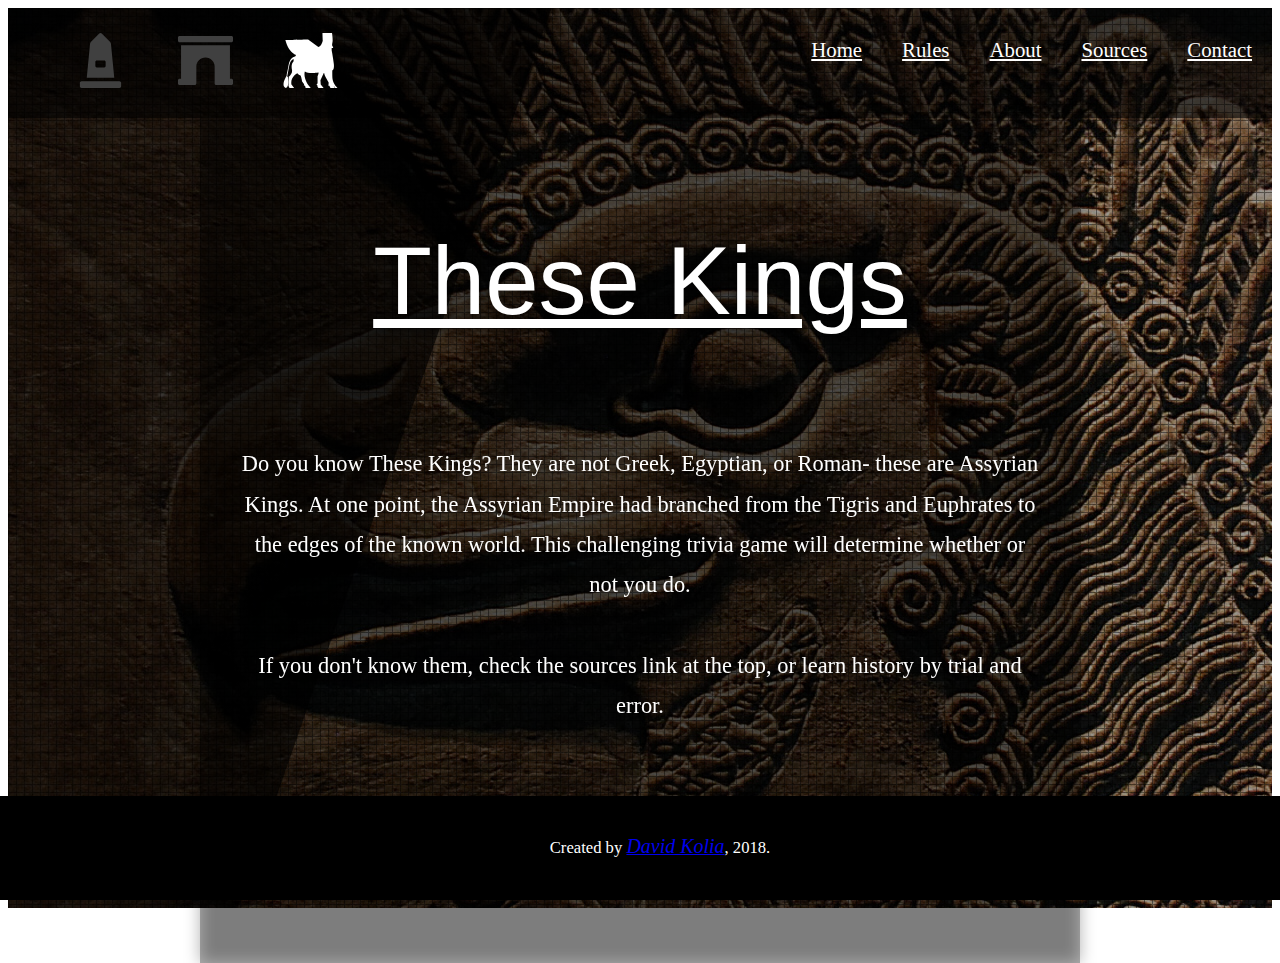
<file: index.html>
<!DOCTYPE html>
<html lang="en" dir="ltr">

  <head>
    <meta charset="utf-8">
    <meta name="viewport" content="width=device-width, initial-scale=1">
    <meta name="description" content="These Kings, the Assyrian history trivia game">
    <!-- Link to Bootstrap CDN -->
    <link rel="stylesheet" href="https://stackpath.bootstrapcdn.com/bootstrap/4.1.1/css/bootstrap.min.css" integrity="sha384-WskhaSGFgHYWDcbwN70/dfYBj47jz9qbsMId/iRN3ewGhXQFZCSftd1LZCfmhktB" crossorigin="anonymous">
    <!-- Link to local stylesheet -->
    <link rel="stylesheet" href="css/styles.css">
    <title>These Kings: The historical trivia game</title>
  </head>


  <body>
    <div class="container-fluid" id="backgroundImage">  <!-- This is the container for bootstrap -->

    <header>
      <nav>
        <!-- These are the icons and text links, icons have descriptions and allude to more content -->
        <ul>
          <a title="Ancient Era; coming soon." class="aImages"><img class="iconDeactivated" src="images/svgs/monument.svg"></img></a>
          <a title="Middle Era; coming soon." class="aImages"><img class="iconDeactivated" src="images/svgs/arch.svg"></img></a>
          <a title="Neo-Assyrian Era; These Kings are in play." class="aImages lastIcon"><img class="iconActivated" src="images/svgs/lamassu.svg"></img></a>
          <li><a class="active" href="index.html">Home</a></li>
          <li><a href="rules.html">Rules</a></li>
          <li><a href="about.html">About</a></li>
          <li><a href="sources.html">Sources</a></li>
          <li><a href="contact.html">Contact</a></li>
        </ul>
      </nav>
    </header>

    <!-- This is the main content of the "home" page and where the game is played, Also sets styling -->
    <div class="mainGame">
      <h1><u>These Kings</u></h1>

      <p class="introText">Do you know These Kings? They are not Greek, Egyptian, or Roman- these are Assyrian Kings. At one point, the Assyrian Empire had branched from the Tigris and Euphrates to the edges of the known world. This challenging trivia game will determine whether or not you do.</br></br>If you don't know them, check the sources link at the top, or learn history by trial and error.</p>

      <!-- These are the buttons for submitting answers -->
      <button class="button" id="startButton">Play the Game</button>
      <button class="hidden button" id="button0">This King</button>
      <button class="hidden button" id="button1">This King</button>
      <button class="hidden button" id="button2">This King</button>
      <!-- These are the "scoreboard" elements -->
      <p class="hidden scoreCard", id="roundDigit">Round: 0 out of 5</p>
      <p class="hidden scoreCard", id="scoreDigit">Score: 0</p>
    <!-- End of mainGame -->
    </div>

    <!-- Just a humble footer -->
    <footer>
      <p class="footerText">Created by <i><a class="footerText" href="http:www.davidkolia.com">David Kolia</a></i>, 2018.</p>
    </footer>


  </div> <!-- End of bootstrap container -->


  <!-- JS required for Bootstrap -->
  <script src="https://code.jquery.com/jquery-3.3.1.slim.min.js" integrity="sha384-q8i/X+965DzO0rT7abK41JStQIAqVgRVzpbzo5smXKp4YfRvH+8abtTE1Pi6jizo" crossorigin="anonymous"></script>
  <script src="https://cdnjs.cloudflare.com/ajax/libs/popper.js/1.14.3/umd/popper.min.js" integrity="sha384-ZMP7rVo3mIykV+2+9J3UJ46jBk0WLaUAdn689aCwoqbBJiSnjAK/l8WvCWPIPm49" crossorigin="anonymous"></script>
  <script src="https://stackpath.bootstrapcdn.com/bootstrap/4.1.1/js/bootstrap.min.js" integrity="sha384-smHYKdLADwkXOn1EmN1qk/HfnUcbVRZyYmZ4qpPea6sjB/pTJ0euyQp0Mk8ck+5T" crossorigin="anonymous"></script>
  <!-- My local JS file -->
  <script src="js/app.js"></script>
  </body>

</html>
</file>
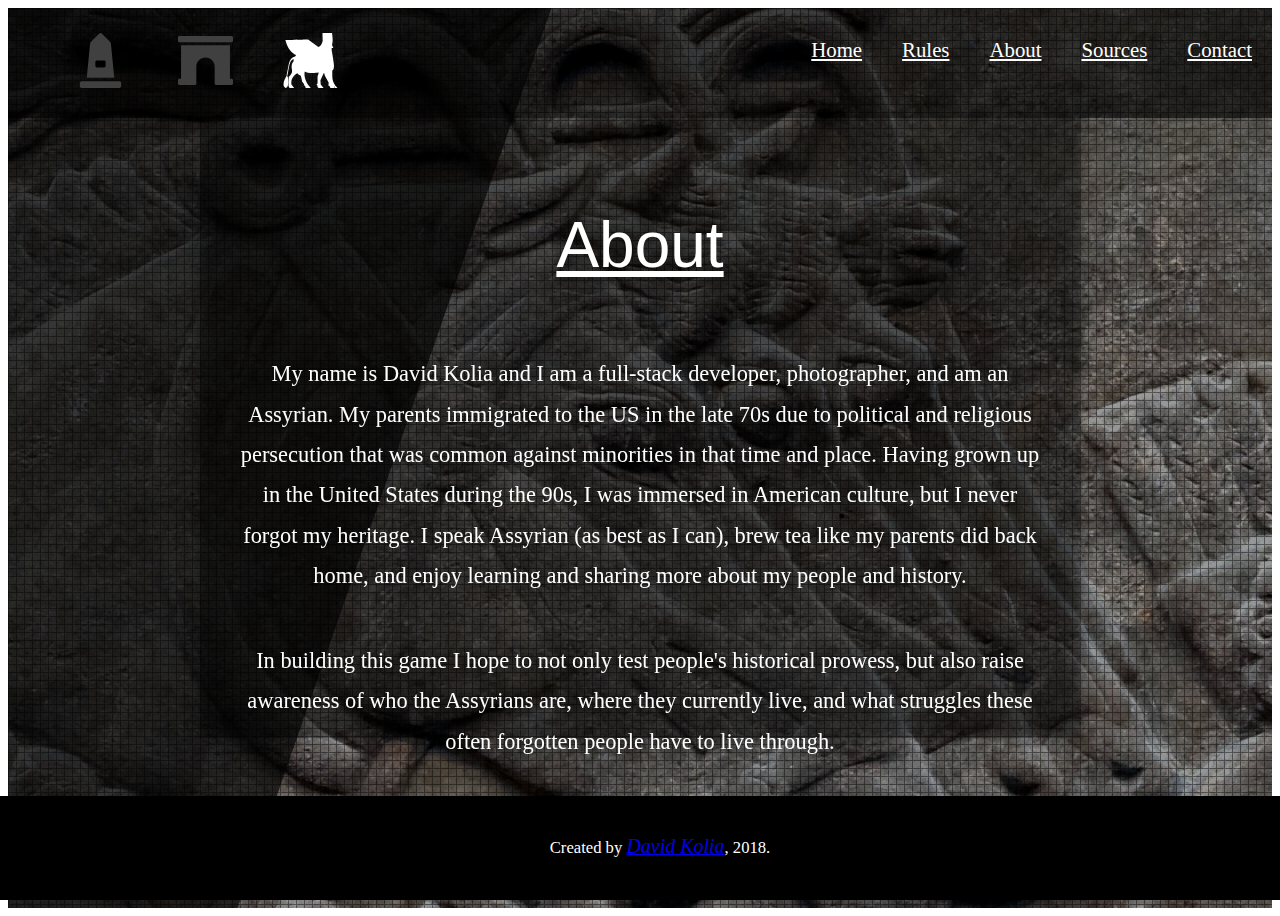
<file: about.html>
<!DOCTYPE html>
<html lang="en" dir="ltr">

  <head>
    <meta charset="utf-8">
    <meta name="viewport" content="width=device-width, initial-scale=1">
    <meta name="description" content="These Kings, the Assyrian history trivia game">
    <!-- Link to Bootstrap CDN -->
    <link rel="stylesheet" href="https://stackpath.bootstrapcdn.com/bootstrap/4.1.1/css/bootstrap.min.css" integrity="sha384-WskhaSGFgHYWDcbwN70/dfYBj47jz9qbsMId/iRN3ewGhXQFZCSftd1LZCfmhktB" crossorigin="anonymous">
    <!-- Link to local stylesheet -->
    <link rel="stylesheet" href="css/styles.css">
    <title>These Kings: About</title>
  </head>


  <body>
    <div class="container-fluid" id="backgroundImage">
      <header>
        <nav>
          <!-- These are the icons and text links -->
          <ul>
            <a title="Ancient Era; coming soon." class="aImages"><img class="iconDeactivated" src="images/svgs/monument.svg"></img></a>
            <a title="Middle Era; coming soon." class="aImages"><img class="iconDeactivated" src="images/svgs/arch.svg"></img></a>
            <a title="Neo-Assyrian Era; these Kings are in play." class="aImages lastIcon"><img class="iconActivated" src="images/svgs/lamassu.svg"></img></a>
            <li><a href="index.html">Home</a></li>
            <li><a href="rules.html">Rules</a></li>
            <li><a class="active" href="about.html">About</a></li>
            <li><a href="sources.html">Sources</a></li>
            <li><a href="contact.html">Contact</a></li>
          </ul>
        </nav>
      </header>

    <div class="mainGame2"> <!-- This begins the main styling of the page -->
      <h2><u>About</u></h2>

      <p>My name is David Kolia and I am a full-stack developer, photographer, and am an Assyrian. My parents immigrated to the US in the late 70s due to political and religious persecution that was common against minorities in that time and place. Having grown up in the United States during the 90s, I was immersed in American culture, but I never forgot my heritage. I speak Assyrian (as best as I can), brew tea like my parents did back home, and enjoy learning and sharing more about my people and history.</p>

      <p>In building this game I hope to not only test people's historical prowess, but also raise awareness of who the Assyrians are, where they currently live, and what struggles these often forgotten people have to live through.</p>

    </div> <!-- Ends the mainGame div -->
    <footer>
      <p class="footerText">Created by <i><a class="footerText" href="http:www.davidkolia.com">David Kolia</a></i>, 2018.</p>
    </footer>


  </div> <!-- End of container -->


  <!-- JS required for Bootstrap -->
  <script src="https://code.jquery.com/jquery-3.3.1.slim.min.js" integrity="sha384-q8i/X+965DzO0rT7abK41JStQIAqVgRVzpbzo5smXKp4YfRvH+8abtTE1Pi6jizo" crossorigin="anonymous"></script>
  <script src="https://cdnjs.cloudflare.com/ajax/libs/popper.js/1.14.3/umd/popper.min.js" integrity="sha384-ZMP7rVo3mIykV+2+9J3UJ46jBk0WLaUAdn689aCwoqbBJiSnjAK/l8WvCWPIPm49" crossorigin="anonymous"></script>
  <script src="https://stackpath.bootstrapcdn.com/bootstrap/4.1.1/js/bootstrap.min.js" integrity="sha384-smHYKdLADwkXOn1EmN1qk/HfnUcbVRZyYmZ4qpPea6sjB/pTJ0euyQp0Mk8ck+5T" crossorigin="anonymous"></script>
  <!-- My local JS file -->
  <script src="js/app.js"></script>
  </body>

</html>
</file>
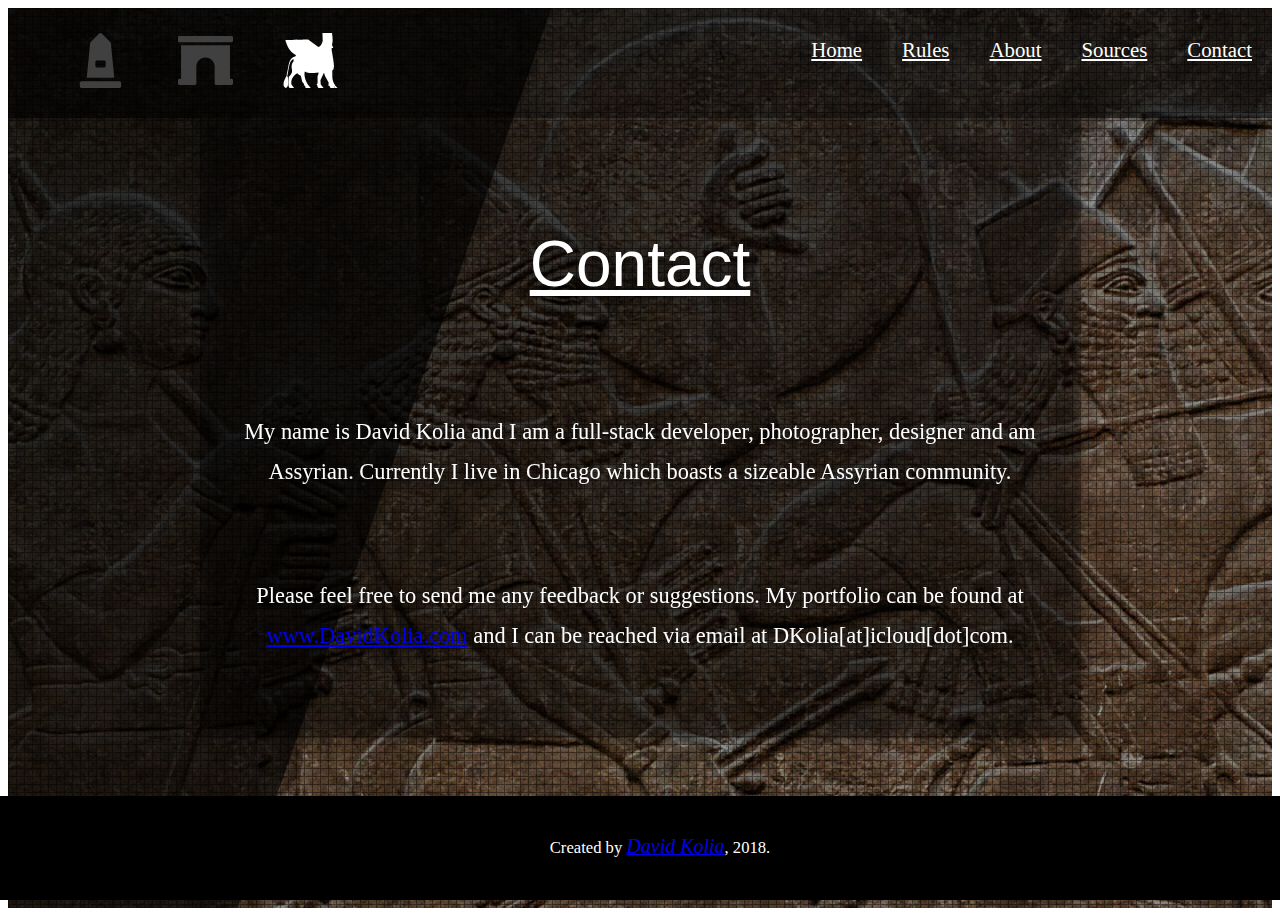
<file: contact.html>
<!DOCTYPE html>
<html lang="en" dir="ltr">

  <head>
    <meta charset="utf-8">
    <meta name="viewport" content="width=device-width, initial-scale=1">
    <meta name="description" content="These Kings, the Assyrian history trivia game">
    <!-- Link to Bootstrap CDN -->
    <link rel="stylesheet" href="https://stackpath.bootstrapcdn.com/bootstrap/4.1.1/css/bootstrap.min.css" integrity="sha384-WskhaSGFgHYWDcbwN70/dfYBj47jz9qbsMId/iRN3ewGhXQFZCSftd1LZCfmhktB" crossorigin="anonymous">
    <!-- Link to local stylesheet -->
    <link rel="stylesheet" href="css/styles.css">
    <title>These Kings: Contact</title>
  </head>


  <body>
    <div class="container-fluid" id="backgroundImage">

    <header>
      <nav>
        <!-- These are the icons and text links -->
        <ul>
          <a title="Ancient Era; coming soon." class="aImages"><img class="iconDeactivated" src="images/svgs/monument.svg"></img></a>
          <a title="Middle Era; coming soon." class="aImages"><img class="iconDeactivated" src="images/svgs/arch.svg"></img></a>
          <a title="Neo-Assyrian Era; these Kings are in play." class="aImages lastIcon"><img class="iconActivated" src="images/svgs/lamassu.svg"></img></a>
          <li><a href="index.html">Home</a></li>
          <li><a href="rules.html">Rules</a></li>
          <li><a href="about.html">About</a></li>
          <li><a href="sources.html">Sources</a></li>
          <li><a class="active" href="contact.html">Contact</a></li>
        </ul>
      </nav>
    </header>

    <div class="mainGame2"> <!-- This begins the main styling of the page -->
      <h2><u>Contact</u></h2>
      <p>My name is David Kolia and I am a full-stack developer, photographer, designer and am Assyrian. Currently I live in Chicago which boasts a sizeable Assyrian community.</p>

      <p>Please feel free to send me any feedback or suggestions. My portfolio can be found at <a href="http://davidkolia.com/">www.DavidKolia.com</a> and I can be reached via email at DKolia[at]icloud[dot]com.</p>

    </div> <!-- This ends mainGame div -->

    <footer>
      <p class="footerText">Created by <i><a class="footerText" href="http:www.davidkolia.com">David Kolia</a></i>, 2018.</p>
    </footer>


  </div> <!-- End of container -->


  <!-- JS required for Bootstrap -->
  <script src="https://code.jquery.com/jquery-3.3.1.slim.min.js" integrity="sha384-q8i/X+965DzO0rT7abK41JStQIAqVgRVzpbzo5smXKp4YfRvH+8abtTE1Pi6jizo" crossorigin="anonymous"></script>
  <script src="https://cdnjs.cloudflare.com/ajax/libs/popper.js/1.14.3/umd/popper.min.js" integrity="sha384-ZMP7rVo3mIykV+2+9J3UJ46jBk0WLaUAdn689aCwoqbBJiSnjAK/l8WvCWPIPm49" crossorigin="anonymous"></script>
  <script src="https://stackpath.bootstrapcdn.com/bootstrap/4.1.1/js/bootstrap.min.js" integrity="sha384-smHYKdLADwkXOn1EmN1qk/HfnUcbVRZyYmZ4qpPea6sjB/pTJ0euyQp0Mk8ck+5T" crossorigin="anonymous"></script>
  <!-- My local JS file -->
  <script src="js/app.js"></script>
  </body>

</html>
</file>
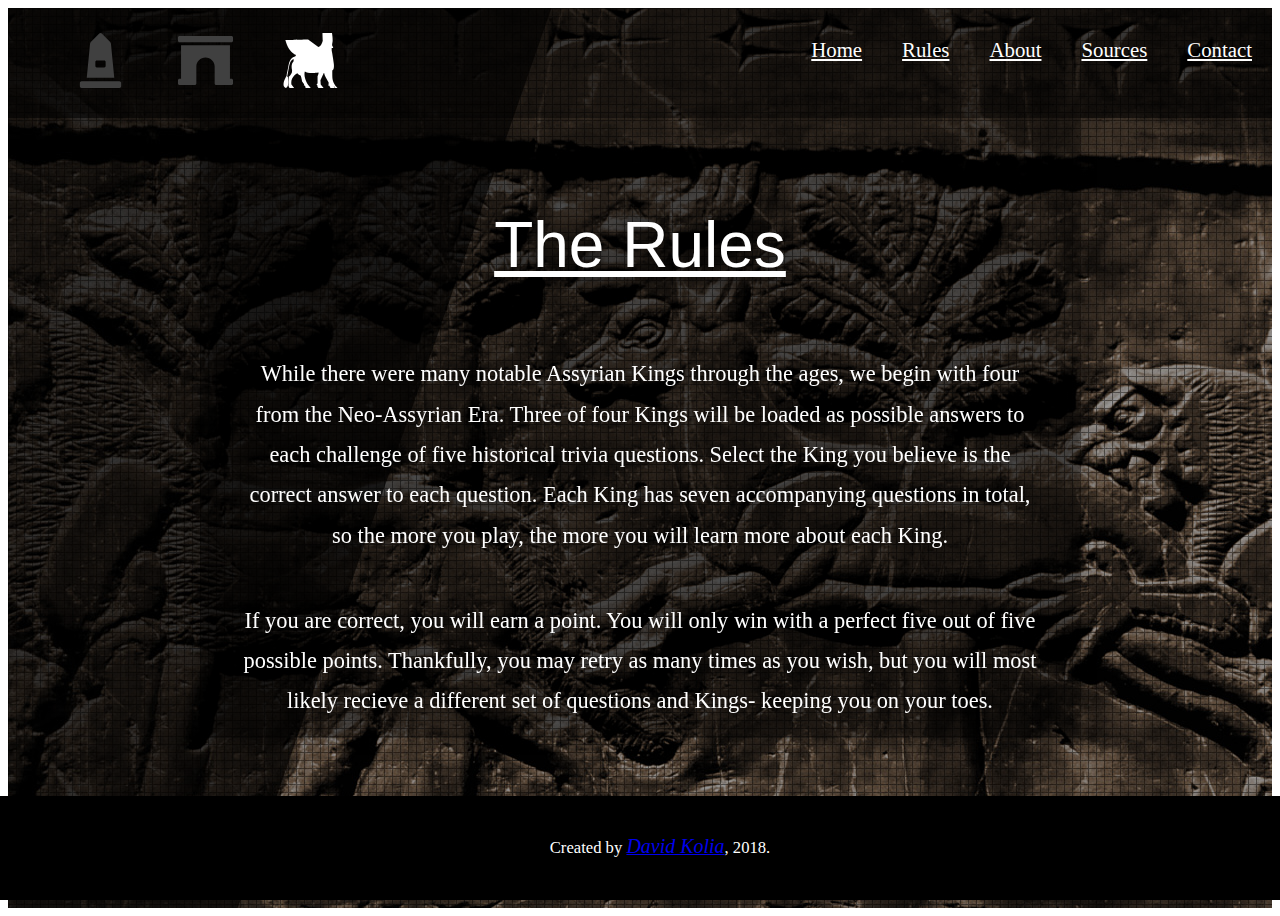
<file: rules.html>
<!DOCTYPE html>
<html lang="en" dir="ltr">

  <head>
    <meta charset="utf-8">
    <meta name="viewport" content="width=device-width, initial-scale=1">
    <meta name="description" content="These Kings, the Assyrian history trivia game">
    <!-- Link to Bootstrap CDN -->
    <link rel="stylesheet" href="https://stackpath.bootstrapcdn.com/bootstrap/4.1.1/css/bootstrap.min.css" integrity="sha384-WskhaSGFgHYWDcbwN70/dfYBj47jz9qbsMId/iRN3ewGhXQFZCSftd1LZCfmhktB" crossorigin="anonymous">
    <!-- Link to local stylesheet -->
    <link rel="stylesheet" href="css/styles.css">
    <title>These Kings: Rules</title>
  </head>


  <body>
    <div class="container-fluid" id="backgroundImage"> <!-- These help set background -->

    <header>
      <nav>   <!-- These are the icons and text links -->
        <ul>
          <a title="Ancient Era; coming soon." class="aImages"><img class="iconDeactivated" src="images/svgs/monument.svg"></img></a>
          <a title="Middle Era; coming soon." class="aImages"><img class="iconDeactivated" src="images/svgs/arch.svg"></img></a>
          <a title="Neo-Assyrian Era; these Kings are in play." class="aImages lastIcon"><img class="iconActivated" src="images/svgs/lamassu.svg"></img></a>
          <li><a href="index.html">Home</a></li>
          <li><a class="active" href="rules.html">Rules</a></li>
          <li><a href="about.html">About</a></li>
          <li><a href="sources.html">Sources</a></li>
          <li><a href="contact.html">Contact</a></li>
        </ul>
      </nav>
    </header>

    <div class="mainGame2"> <!-- This sets the styling and font for this section -->
      <h2><u>The Rules</u></h2>

        <p>While there were many notable Assyrian Kings through the ages, we begin with four from the Neo-Assyrian Era. Three of four Kings will be loaded as possible answers to each challenge of five historical trivia questions. Select the King you believe is the correct answer to each question. Each King has seven accompanying questions in total, so the more you play, the more you will learn more about each King.</p>

        <p>If you are correct, you will earn a point. You will only win with a perfect five out of five possible points. Thankfully, you may retry as many times as you wish, but you will most likely recieve a different set of questions and Kings- keeping you on your toes.</p>

      </div> <!-- End of maingame div -->

      <footer> <!-- My footer -->
        <p class="footerText">Created by <i><a class="footerText" href="http:www.davidkolia.com">David Kolia</a></i>, 2018.</p>
      </footer>

  </div> <!-- End of container -->


  <!-- JS required for Bootstrap -->
  <script src="https://code.jquery.com/jquery-3.3.1.slim.min.js" integrity="sha384-q8i/X+965DzO0rT7abK41JStQIAqVgRVzpbzo5smXKp4YfRvH+8abtTE1Pi6jizo" crossorigin="anonymous"></script>
  <script src="https://cdnjs.cloudflare.com/ajax/libs/popper.js/1.14.3/umd/popper.min.js" integrity="sha384-ZMP7rVo3mIykV+2+9J3UJ46jBk0WLaUAdn689aCwoqbBJiSnjAK/l8WvCWPIPm49" crossorigin="anonymous"></script>
  <script src="https://stackpath.bootstrapcdn.com/bootstrap/4.1.1/js/bootstrap.min.js" integrity="sha384-smHYKdLADwkXOn1EmN1qk/HfnUcbVRZyYmZ4qpPea6sjB/pTJ0euyQp0Mk8ck+5T" crossorigin="anonymous"></script>
  <!-- My local JS file -->
  <script src="js/app.js"></script>
  </body>

  </html>
</file>
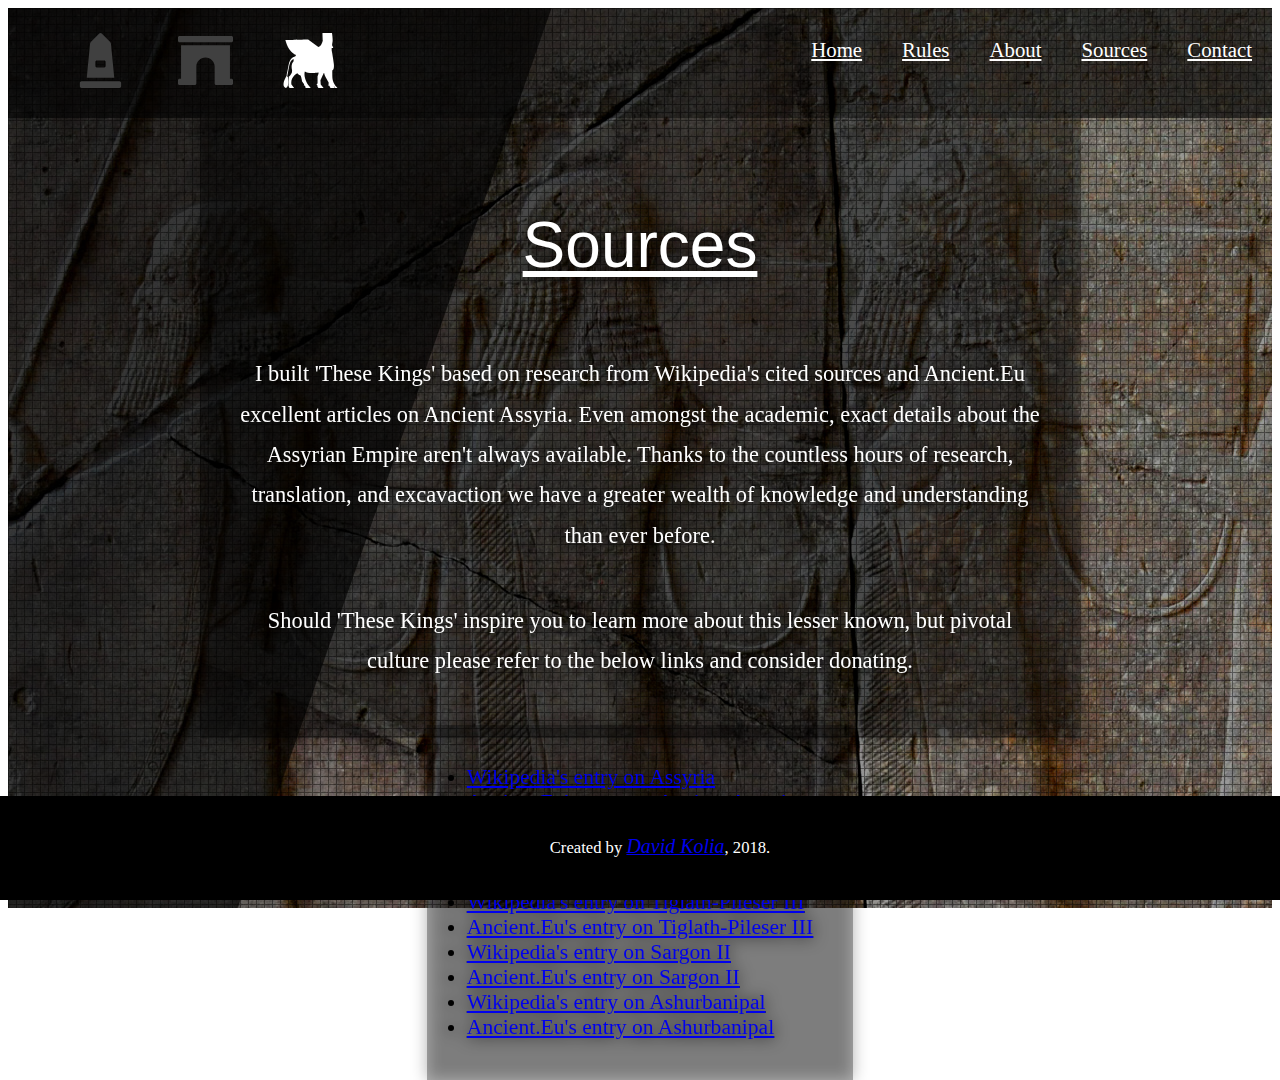
<file: sources.html>
<!DOCTYPE html>
<html lang="en" dir="ltr">

  <head>
    <meta charset="utf-8">
    <meta name="viewport" content="width=device-width, initial-scale=1">
    <meta name="description" content="These Kings, the Assyrian history trivia game">
    <!-- Link to Bootstrap CDN -->
    <link rel="stylesheet" href="https://stackpath.bootstrapcdn.com/bootstrap/4.1.1/css/bootstrap.min.css" integrity="sha384-WskhaSGFgHYWDcbwN70/dfYBj47jz9qbsMId/iRN3ewGhXQFZCSftd1LZCfmhktB" crossorigin="anonymous">
    <!-- Link to local stylesheet -->
    <link rel="stylesheet" href="css/styles.css">
    <title>These Kings: Sources</title>
  </head>


  <body>
    <div class="container-fluid" id="backgroundImage">

    <header>
      <nav>
        <!-- These are the icons and text links -->
        <ul>
          <a title="Ancient Era; coming soon." class="aImages"><img class="iconDeactivated" src="images/svgs/monument.svg"></img></a>
          <a title="Middle Era; coming soon." class="aImages"><img class="iconDeactivated" src="images/svgs/arch.svg"></img></a>
          <a title="Neo-Assyrian Era; these Kings are in play." class="aImages lastIcon"><img class="iconActivated" src="images/svgs/lamassu.svg"></img></a>
          <li><a href="index.html">Home</a></li>
          <li><a href="rules.html">Rules</a></li>
          <li><a href="about.html">About</a></li>
          <li><a class="active" href="sources.html">Sources</a></li>
          <li><a href="contact.html">Contact</a></li>
        </ul>
      </nav>
    </header>

    <div class="mainGame2"> <!-- These help set styling for this section -->
      <h2><u>Sources</u></h2>

      <p>I built 'These Kings' based on research from Wikipedia's cited sources and Ancient.Eu excellent articles on Ancient Assyria. Even amongst the academic, exact details about the Assyrian Empire aren't always available. Thanks to the countless hours of research, translation, and excavaction we have a greater wealth of knowledge and understanding than ever before.</p>

      <p>Should 'These Kings' inspire you to learn more about this lesser known, but pivotal culture please refer to the below links and consider donating.</p>

      <ul class="mySources">
        <li><a href="https://en.wikipedia.org/wiki/Assyria">Wikipedia's entry on Assyria</a></li>
        <li><a href="https://www.ancient.eu/assyria/">Ancient.Eu's entry on Ancient Assyria</a></li>
        <li><a href="https://en.wikipedia.org/wiki/List_of_Assyrian_kings">Wikipedia's List of Assyrian Kings</a></li>
        <li><a href="https://en.wikipedia.org/wiki/Ashurnasirpal_II">Wikipedia's entry on Ashurnasirpal II</a></li>
        <li><a href="https://www.ancient.eu/Ashurnasirpal_II/">Ancient.Eu's entry on Ashurnasirpal II</a></li>
        <li><a href="https://en.wikipedia.org/wiki/Tiglath-Pileser_III">Wikipedia's entry on Tiglath-Pileser III</a></li>
        <li><a href="https://www.ancient.eu/Tiglath_Pileser_III/">Ancient.Eu's entry on Tiglath-Pileser III</a></li>
        <li><a href="https://en.wikipedia.org/wiki/Sargon_II">Wikipedia's entry on Sargon II</a></li>
        <li><a href="https://www.ancient.eu/Sargon_II/">Ancient.Eu's entry on Sargon II</a></li>
        <li><a href="https://en.wikipedia.org/wiki/Ashurbanipal">Wikipedia's entry on Ashurbanipal</a></li>
        <li><a href="https://www.ancient.eu/Ashurbanipal/">Ancient.Eu's entry on Ashurbanipal</a></li>
      </ul>

    </div> <!-- End of mainGame -->

      <footer>
        <p class="footerText">Created by <i><a class="footerText" href="http:www.davidkolia.com">David Kolia</a></i>, 2018.</p>
      </footer>

    </div> <!-- End of container -->


      <!-- JS required for Bootstrap -->
      <script src="https://code.jquery.com/jquery-3.3.1.slim.min.js" integrity="sha384-q8i/X+965DzO0rT7abK41JStQIAqVgRVzpbzo5smXKp4YfRvH+8abtTE1Pi6jizo" crossorigin="anonymous"></script>
      <script src="https://cdnjs.cloudflare.com/ajax/libs/popper.js/1.14.3/umd/popper.min.js" integrity="sha384-ZMP7rVo3mIykV+2+9J3UJ46jBk0WLaUAdn689aCwoqbBJiSnjAK/l8WvCWPIPm49" crossorigin="anonymous"></script>
      <script src="https://stackpath.bootstrapcdn.com/bootstrap/4.1.1/js/bootstrap.min.js" integrity="sha384-smHYKdLADwkXOn1EmN1qk/HfnUcbVRZyYmZ4qpPea6sjB/pTJ0euyQp0Mk8ck+5T" crossorigin="anonymous"></script>
      <!-- My local JS file -->
      <script src="js/app.js"></script>
      </body>

      </html>
</file>
<file: css/styles.css>
/* This sets up the background image, transparency, and centers. JS randomly loads an image, but keeping this in case JS is disabled or stops working*/
#backgroundImage {
  background: linear-gradient(to bottom, rgba(0,0,0,0.4), rgba(0,0,0,0.4)), url("../images/backgrounds/Background2.jpg"), center center no-repeat;
  background-size: cover;
  height: 100vh;
  padding: 0;
}

/* Sets Navbar to 100%, colors black. Padding from A tags define height */
nav {
  width: 100%;
  background-color: rgba(0,0,0,0.6);
}

/* sets up flexbox, removes bullet points for nav UL */
nav ul {
  display: flex;
  justify-content: flex-end;
  flex-wrap: nowrap;
  list-style: none;
  margin: 0;
}

/* Nav bar height (padding) and text decorations for nav links */
nav a {
  padding: 30px 20px;
  display: block;
  color: white;
  font-size: 1.3em;
}

/* makes active page underlined in nav bar */
nav a.active {
  text-decoration: underline;
}

/* This helps with layout of the navbar */
nav .aImages {
  padding: 15px;
}

/* This is styling for deactivated icons meaning these Era/Age trivia questions are excluded */
.iconDeactivated {
  width: 55px;
  height: 55px;
  padding: 10px;
  filter: invert(25%);
}

/* This is styling for the "activated" icon, meaning this is the Era/Age of the trivia questions */
.iconActivated {
  width: 55px;
  height: 55px;
  padding: 10px;
  transform: scale(-1, 1);

}

/* This helps keep the flow of the nav bar from collapsing by calling out the final icon specifically */
.lastIcon {
  margin-right: auto;
}

/* This targets H1 and P tags, centers, and colors in white. Standard bootstrap fonts for now */
h1, p {
  color: white;
  text-align: center;
  display: inline-block;
  width: 100%;
}

/* P tags recieve some extra size and space */
p {
  font-size: 1.4em;
  line-height: 1.8em;
}

/* The main "logo" of the home screen */
h1 {
  font-family: futura, sans-serif;
  font-weight: 300;
  font-size: 6em;
  padding: 50px;
  margin: 0;
}

/* This is the title font on sub-pages */
h2 {
  color: white;
  text-align: center;
  display: inline-block;
  width: 100%;
  font-family: futura, sans-serif;
  font-weight: 300;
  font-size: 4em;
  padding: 50px;
  margin: 0;
}

/* By and large, this is everything contained between the mainpage nav bar and footer bar, provides styling and functionality */
.mainGame {
  width: 60%;
  height: 85%;
  min-width: 800px;
  max-width: 900px;
  margin: auto;
  padding: 40px;
  animation: fadein 2s;
  display: flex;
  flex-wrap: wrap;
  align-items: center;
  justify-content: center;
  filter: drop-shadow(0px 0px 8px black);
  background-color:rgba(0,0,0,0.3);
}

.mainGame2 {
  width: 60%;
  height: 60%;
  min-width: 800px;
  max-width: 900px;
  margin: auto;
  padding: 40px;
  animation: fadein 2s;
  display: flex;
  flex-wrap: wrap;
  align-items: center;
  justify-content: center;
  filter: drop-shadow(0px 0px 8px black);
  background-color:rgba(0,0,0,0.3);
}

/* Helps hide and reveal elements */
.hidden {
  display: none;
}

.scoreCard {s
}

#roundDigit, #scoreDigit {
  font-family: futura, sans-serif;
  font-size: 1.9em;
  text-decoration: underline;
}

/* This provides styling for every button on screen */
button {
  font-size: 1.3em;
  font-weight: 400;
  color: white;
  background-color: transparent;
  margin: 40px;
  padding: 7px 30px;
  border: 1px solid white;
  align-items: center;
  justify-content: center;
}

/* This styling helps make list of sources legible */
.mySources {
  font-size: 1.35em;
  text-decoration: underline;
  padding: 40px;
  background-color:rgba(0,0,0,0.3);
}

/* This adds the bottom footer bar */
footer {
  padding: 20px;
  width: 100%;
  position: fixed;
  bottom: 0;
  left: 0;
  font-size: 1.3em;
  background-color: rgba(0,0,0,1);
  padding-bottom: 20px;
}

/* This targets footer details */
.footerText {
  font-size: .8em;
}

/* This adjusts link text size to better fit overall design */
.footerText a {
  font-size: 1.2em;
}

/* Animations for loading content with support for almost all browsers */
@keyframes fadein {
    from { opacity: 0; }
    to   { opacity: 1; }
}
</file>
